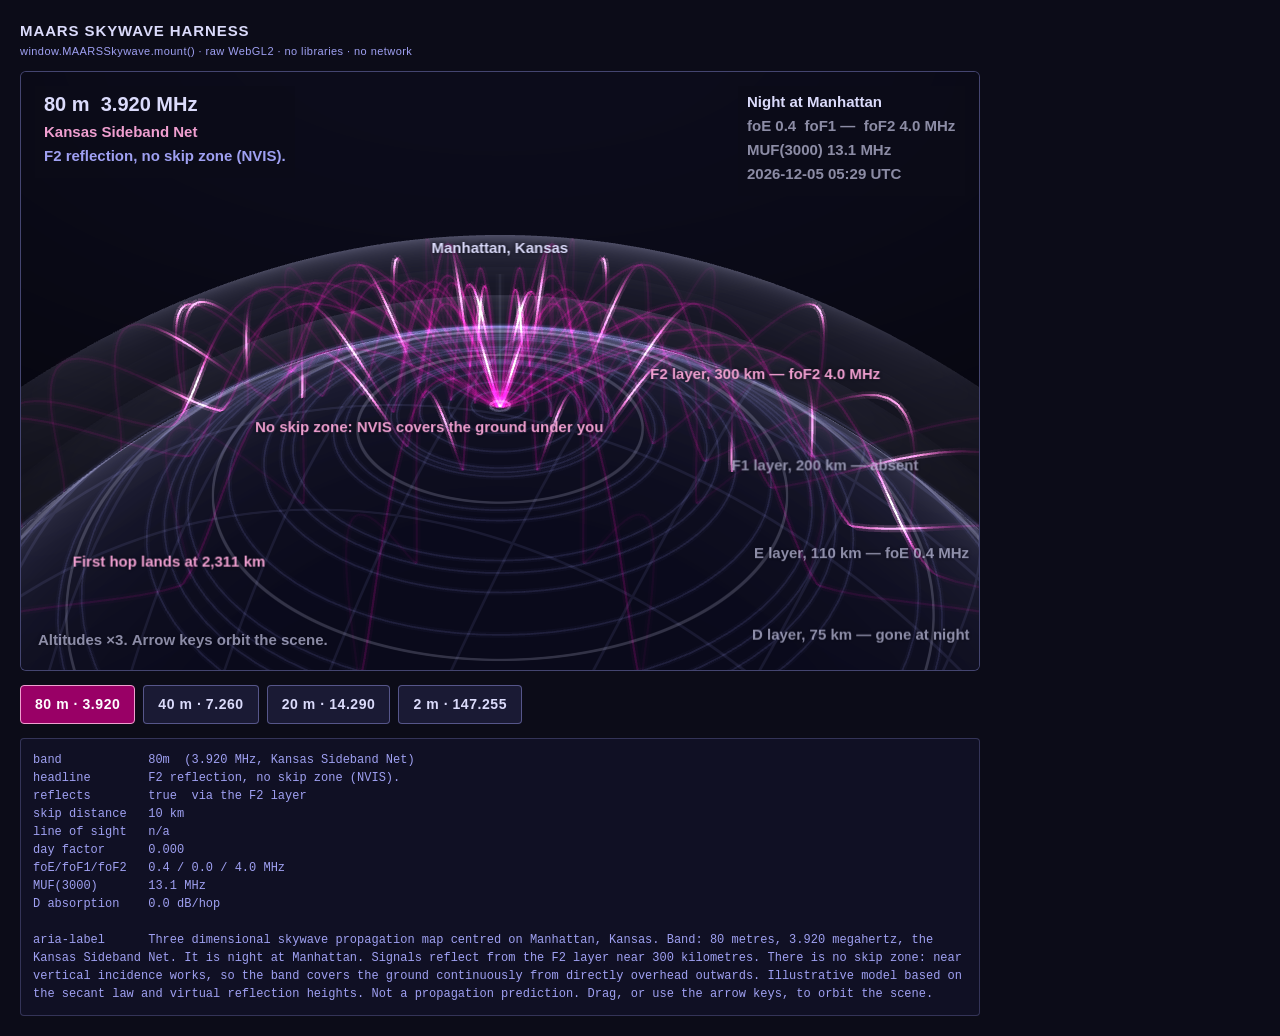
<file: tests/webgl_harness.html>
<!doctype html>
<html lang="en">
<head>
<meta charset="utf-8">
<meta name="viewport" content="width=device-width, initial-scale=1">
<title>MAARS skywave &mdash; WebGL2 harness</title>
<!--
  TEST FIXTURE. Not part of the maars theme and not shipped in the image.

  tests/test_webgl.py drives this page. The contract it relies on:
    #skywave                          the canvas
    #skywave-wrap                     the canvas's parentElement
    #band-80 #band-40 #band-20 #band-2  band buttons
    canvas.dataset.maarsReady === "1"   set by skywave.js after the first frame
    window.__maarsHarness.contextRequests  every getContext() type asked for
    document.body.dataset.harnessBand   the band the MODULE reports it is on
    document.body.dataset.harnessVia    how that band change was delivered
    document.body.dataset.harnessError  set only when the harness itself failed

  Query parameters, for poking at it by hand:
    ?band=40      start on a band
    ?t=ISO8601    freeze the clock so the terminator is deterministic
-->
<style>
  :root {
    --navy: #00008C; --magenta: #990066; --lavender: #DBDBFB;
    --ground: #0C0C18; --paper: #14142A; --ink: #EDEDF7; --alarm: #A5171B;
  }
  * { box-sizing: border-box; }
  body {
    margin: 0; padding: 20px; background: var(--ground); color: var(--ink);
    font: 14px/1.5 -apple-system, BlinkMacSystemFont, "Segoe UI", Roboto,
      "Helvetica Neue", Arial, "DejaVu Sans", sans-serif;
  }
  h1 { font-size: 15px; letter-spacing: .06em; text-transform: uppercase;
       color: var(--lavender); margin: 0 0 12px; }
  h1 small { display: block; font-size: 11px; letter-spacing: .04em;
             text-transform: none; color: #9FA0F2; font-weight: 400; }
  .maars-skywave {
    position: relative; width: 960px; max-width: 100%; height: 600px;
    border: 1px solid rgba(159,160,242,.35); border-radius: 6px; overflow: hidden;
    background: var(--paper);
  }
  .maars-skywave canvas { display: block; width: 100%; height: 100%; }
  .maars-skywave canvas:focus { outline: 2px solid #F09FD0; outline-offset: -2px; }
  .maars-skywave--fallback::after {
    content: "WebGL2 unavailable \2014 static fallback"; position: absolute;
    inset: 0; display: flex; align-items: center; justify-content: center;
    color: var(--lavender); background: var(--paper); font-size: 13px;
  }
  .bands { display: flex; gap: 8px; margin: 14px 0; flex-wrap: wrap; }
  .bands button {
    font: inherit; font-weight: 700; letter-spacing: .04em; cursor: pointer;
    padding: 8px 14px; border-radius: 4px; color: var(--lavender);
    background: #1A1A34; border: 1px solid rgba(159,160,242,.45);
  }
  .bands button[aria-pressed="true"] {
    background: var(--magenta); border-color: #F09FD0; color: #fff;
  }
  pre#state {
    margin: 0; padding: 12px; max-width: 960px; overflow: auto;
    background: #101024; border: 1px solid rgba(159,160,242,.25); border-radius: 4px;
    color: #9FA0F2; font-size: 12px; white-space: pre-wrap;
  }
</style>
</head>
<body>

<h1>MAARS skywave harness
  <small>window.MAARSSkywave.mount() &middot; raw WebGL2 &middot; no libraries &middot; no network</small></h1>

<div class="maars-skywave" id="skywave-wrap">
  <canvas data-maars-capture="1" id="skywave"></canvas>
</div>

<div class="bands" id="bands">
  <button type="button" id="band-80" data-band="80m" aria-pressed="false">80 m &middot; 3.920</button>
  <button type="button" id="band-40" data-band="40m" aria-pressed="false">40 m &middot; 7.260</button>
  <button type="button" id="band-20" data-band="20m" aria-pressed="false">20 m &middot; 14.290</button>
  <button type="button" id="band-2"  data-band="2m"  aria-pressed="false">2 m &middot; 147.255</button>
</div>

<pre id="state">mounting&hellip;</pre>

<script>
/* Installed BEFORE skywave.js so every context request is recorded. */
window.__maarsHarness = { contextRequests: [], mounted: false, stateCalls: 0 };
(function () {
  var c = document.getElementById('skywave');
  var orig = c.getContext;
  c.getContext = function (type) {
    window.__maarsHarness.contextRequests.push(String(type));
    return orig.apply(this, arguments);
  };
}());
</script>
<script src="../wp/themes/maars/assets/js/skywave.js"></script>
<script>
(function () {
  'use strict';

  function fail(msg) {
    document.body.dataset.harnessError = msg;
    document.getElementById('state').textContent = 'FAIL: ' + msg;
  }

  var q = {};
  location.search.replace(/^\?/, '').split('&').forEach(function (kv) {
    if (!kv) { return; }
    var i = kv.indexOf('=');
    q[decodeURIComponent(i < 0 ? kv : kv.slice(0, i))] =
      decodeURIComponent(i < 0 ? '' : kv.slice(i + 1));
  });

  var canvas = document.getElementById('skywave');
  var out = document.getElementById('state');
  var buttons = {
    '80m': document.getElementById('band-80'),
    '40m': document.getElementById('band-40'),
    '20m': document.getElementById('band-20'),
    '2m':  document.getElementById('band-2')
  };

  window.__maarsState = null;
  document.body.dataset.harnessVia = 'mount';

  if (!window.MAARSSkywave || typeof window.MAARSSkywave.mount !== 'function') {
    fail('window.MAARSSkywave.mount is not defined');
    return;
  }

  function report(s) {
    window.__maarsState = s;
    window.__maarsHarness.stateCalls++;
    /* The band as the MODULE reports it -- not as the button claims. */
    document.body.dataset.harnessBand = s.band;
    out.textContent =
      'band            ' + s.band + '  (' + s.freqMhz.toFixed(3) + ' MHz, ' + s.net + ')\n' +
      'headline        ' + s.headline + '\n' +
      'reflects        ' + s.reflects + (s.layer ? '  via the ' + s.layer + ' layer' : '') + '\n' +
      'skip distance   ' + (s.skipKm === null ? 'n/a (nothing reflects)' : Math.round(s.skipKm) + ' km') + '\n' +
      'line of sight   ' + (s.lineOfSightKm ? Math.round(s.lineOfSightKm) + ' km' : 'n/a') + '\n' +
      'day factor      ' + s.dayFactor.toFixed(3) + '\n' +
      'foE/foF1/foF2   ' + s.foE.toFixed(1) + ' / ' + s.foF1.toFixed(1) + ' / ' + s.foF2.toFixed(1) + ' MHz\n' +
      'MUF(3000)       ' + s.muf3000Mhz.toFixed(1) + ' MHz\n' +
      'D absorption    ' + s.absorptionDbPerHop.toFixed(1) + ' dB/hop\n' +
      '\naria-label      ' + s.ariaLabel;
    var k;
    for (k in buttons) {
      if (buttons[k]) { buttons[k].setAttribute('aria-pressed', String(k === s.band)); }
    }
  }

  var handle;
  try {
    handle = window.MAARSSkywave.mount(canvas, {
      band: q.band || '80m',
      time: q.t || null,
      onState: report
    });
  } catch (err) {
    fail('mount() threw: ' + (err && err.message ? err.message : err));
    return;
  }

  window.__maarsHandle = handle;
  window.__maarsHarness.mounted = true;

  if (handle.fallback) {
    fail('WebGL2 unavailable: mount() returned the no-op fallback handle');
    return;
  }

  Object.keys(buttons).forEach(function (id) {
    var b = buttons[id];
    if (!b) { return; }
    b.addEventListener('click', function () {
      document.body.dataset.harnessVia = 'setBand';
      handle.setBand(id);
      /* setBand is a no-op when the band is already selected, so make sure the
       * reported band is still recorded for the test's benefit. */
      var s = handle.getState();
      if (s) { document.body.dataset.harnessBand = s.band; }
    });
  });
}());
</script>
</body>
</html>
</file>
